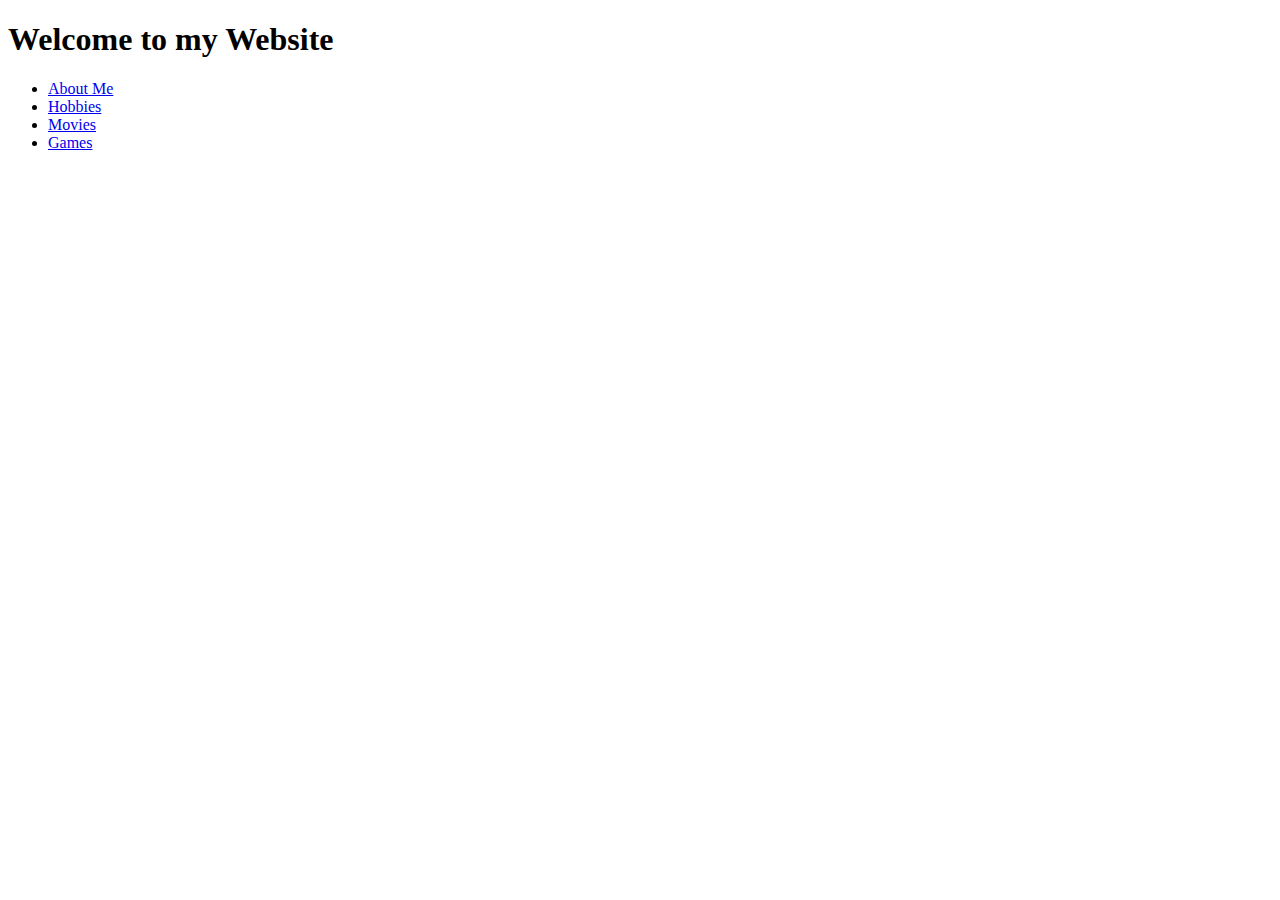
<file: Hompage.html>
<!DOCTYPE html>
<html lang="en">

<head>
    <meta charset="UTF-8">
    <meta http-equiv="X-UA-Compatible" content="IE=edge">
    <meta name="viewport" content="width=device-width, initial-scale=1.0">
    <title>Home</title>
</head>

<body>
    <h1>Welcome to my Website</h1>
    <ul>
        <li> <a href="./Pages/About-me.html">About Me</a></li>
        <li> <a href="./Pages/Hobbies.html">Hobbies</a></li>
        <li> <a href="./Pages/Movies.html">Movies</a></li>
        <li> <a href="./Pages/Games.html">Games</a></li>
    </ul>
</body>

</html>
</file>
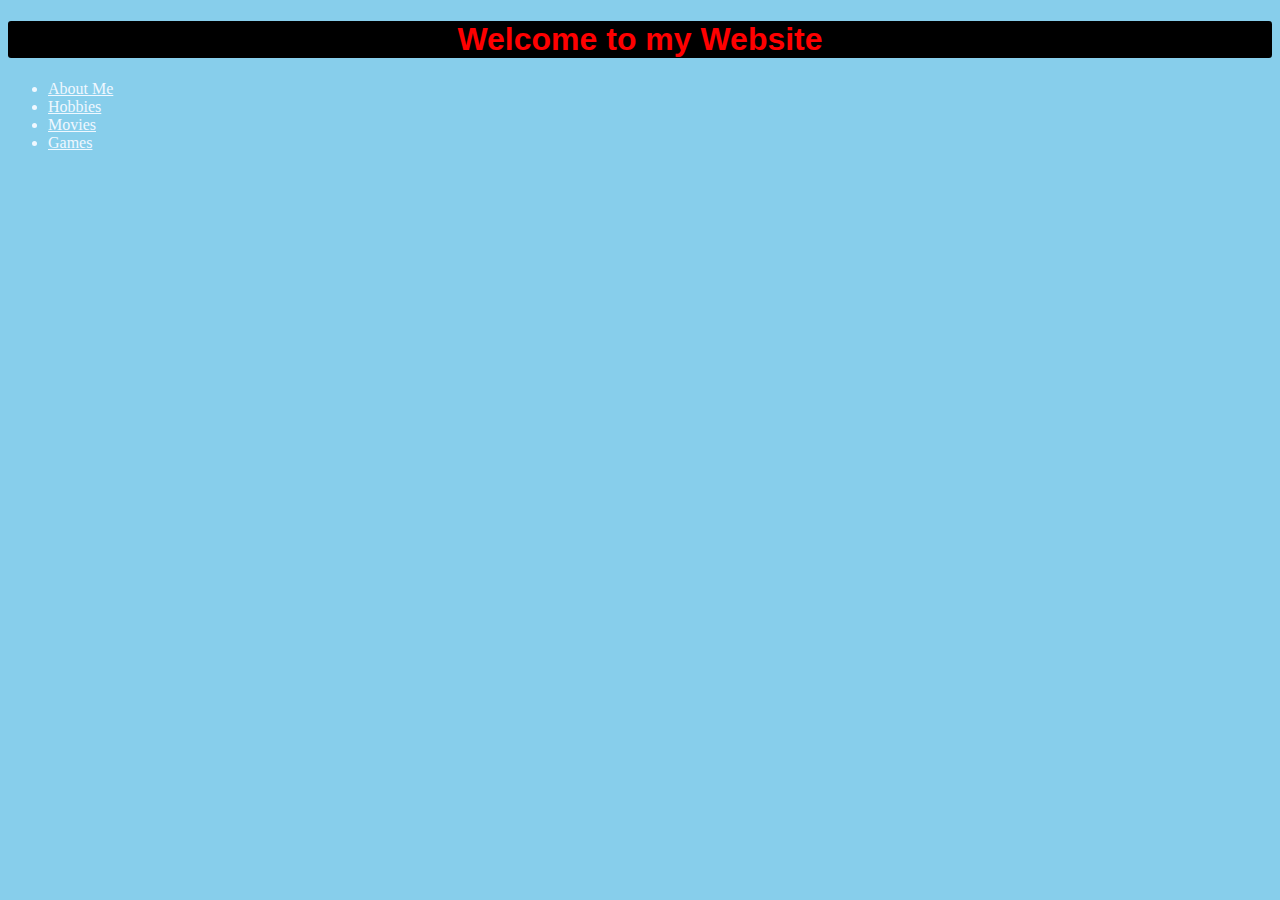
<file: HTML/Hompage.html>
<!DOCTYPE html>
<html lang="en">
    

<head>
    <meta charset="UTF-8">
    <meta http-equiv="X-UA-Compatible" content="IE=edge">
    <meta name="viewport" content="width=device-width, initial-scale=1.0">
    <link rel="stylesheet" href="Homepage.css">
    <title>Home</title>
</head>

<body>
    <h1>Welcome to my Website</h1>
    <ul>
        <li> <a href="./Pages/About-me.html">About Me</a></li>
        <li> <a href="./Pages/Hobbies.html">Hobbies</a></li>
        <li> <a href="./Pages/Movies.html">Movies</a></li>
        <li> <a href="./Pages/Games.html">Games</a></li>
    </ul>
</body>

</html>
</file>
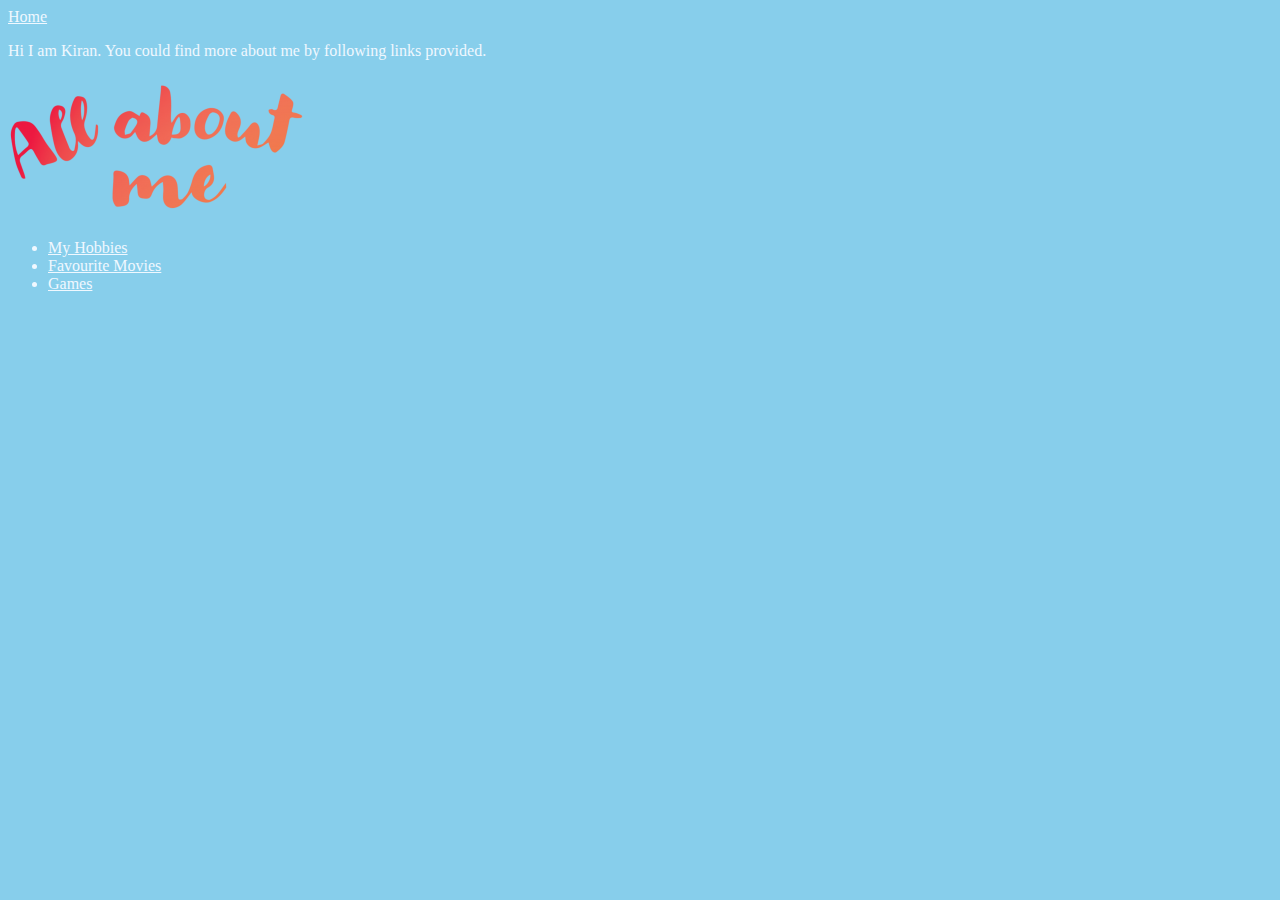
<file: HTML/Pages/About-me.html>
<!DOCTYPE html>
<html lang="en">
<head>
    <meta charset="UTF-8">
    <meta http-equiv="X-UA-Compatible" content="IE=edge">
    <meta name="viewport" content="width=device-width, initial-scale=1.0">
    <link rel="stylesheet" href="../Homepage.css">
    <title>About Me</title>
</head>
<body>
    <a href="../Hompage.html">Home</a>
    <p>Hi I am Kiran. You could find more about me by following links provided.</p>
    <img src="../Images/about.png" alt="All about me">
    <ul>
        <li><a href="Hobbies.html"> My Hobbies</a></li>
        <li><a href="Movies.html">Favourite Movies</a></li>
        <li><a href="Games.html">Games</a></li>
    </ul>
</body>
</html>
</file>
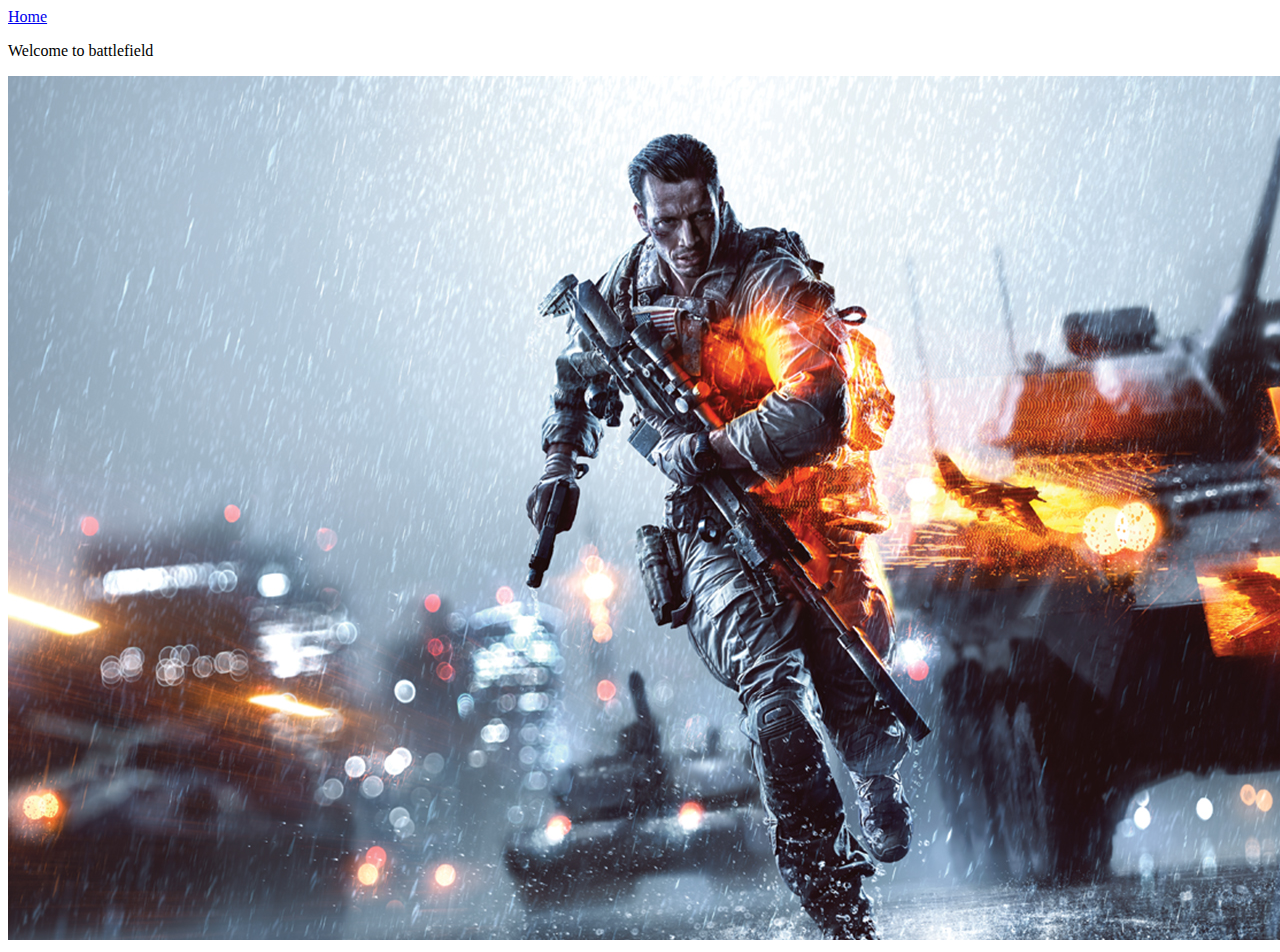
<file: HTML/Pages/Battlefield.html>
<!DOCTYPE html>
<html lang="en">
<head>
    <meta charset="UTF-8">
    <meta http-equiv="X-UA-Compatible" content="IE=edge">
    <meta name="viewport" content="width=device-width, initial-scale=1.0">
    <title>Battlefield</title>
</head>
<body>
    <a href="../Hompage.html">Home</a>
    <p>Welcome to battlefield</p>
    <img src="../Images/battlefield.jpg" alt="Battlefield">
</body>
</html>
</file>
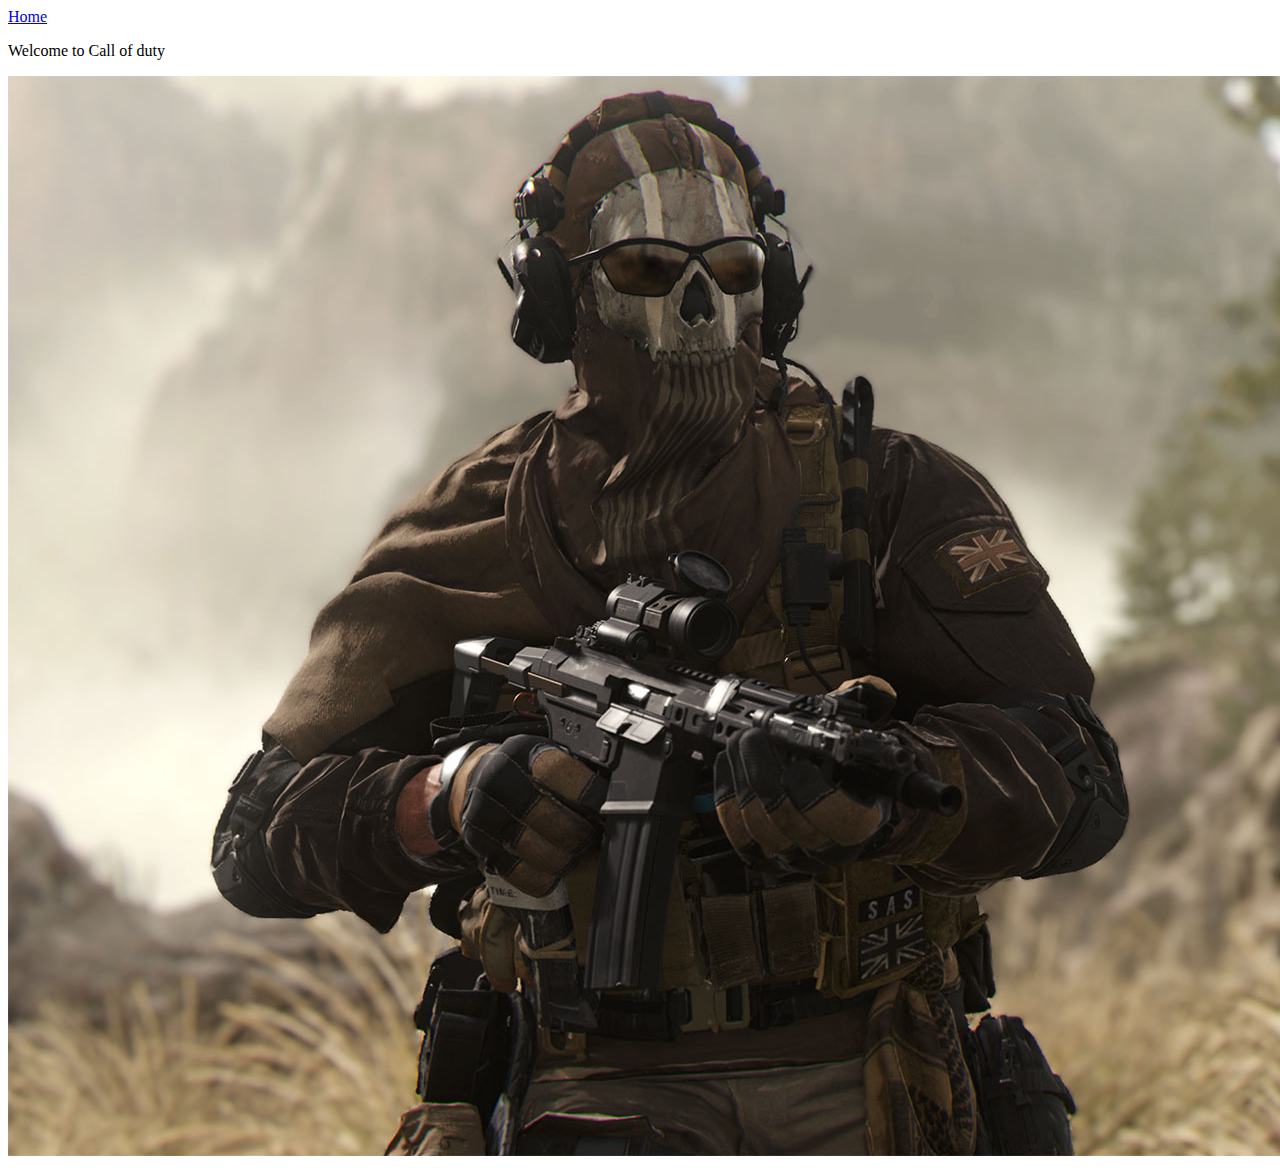
<file: HTML/Pages/Call-of-duty.html>
<!DOCTYPE html>
<html lang="en">
<head>
    <meta charset="UTF-8">
    <meta http-equiv="X-UA-Compatible" content="IE=edge">
    <meta name="viewport" content="width=device-width, initial-scale=1.0">
    <title>Call of Duty</title>
</head>
<body>
    <a href="../Hompage.html">Home</a>
    <p>Welcome to Call of duty</p>
    <img src="../Images/callofduty.jpg" alt="Call of duty">
</body>
</html>
</file>
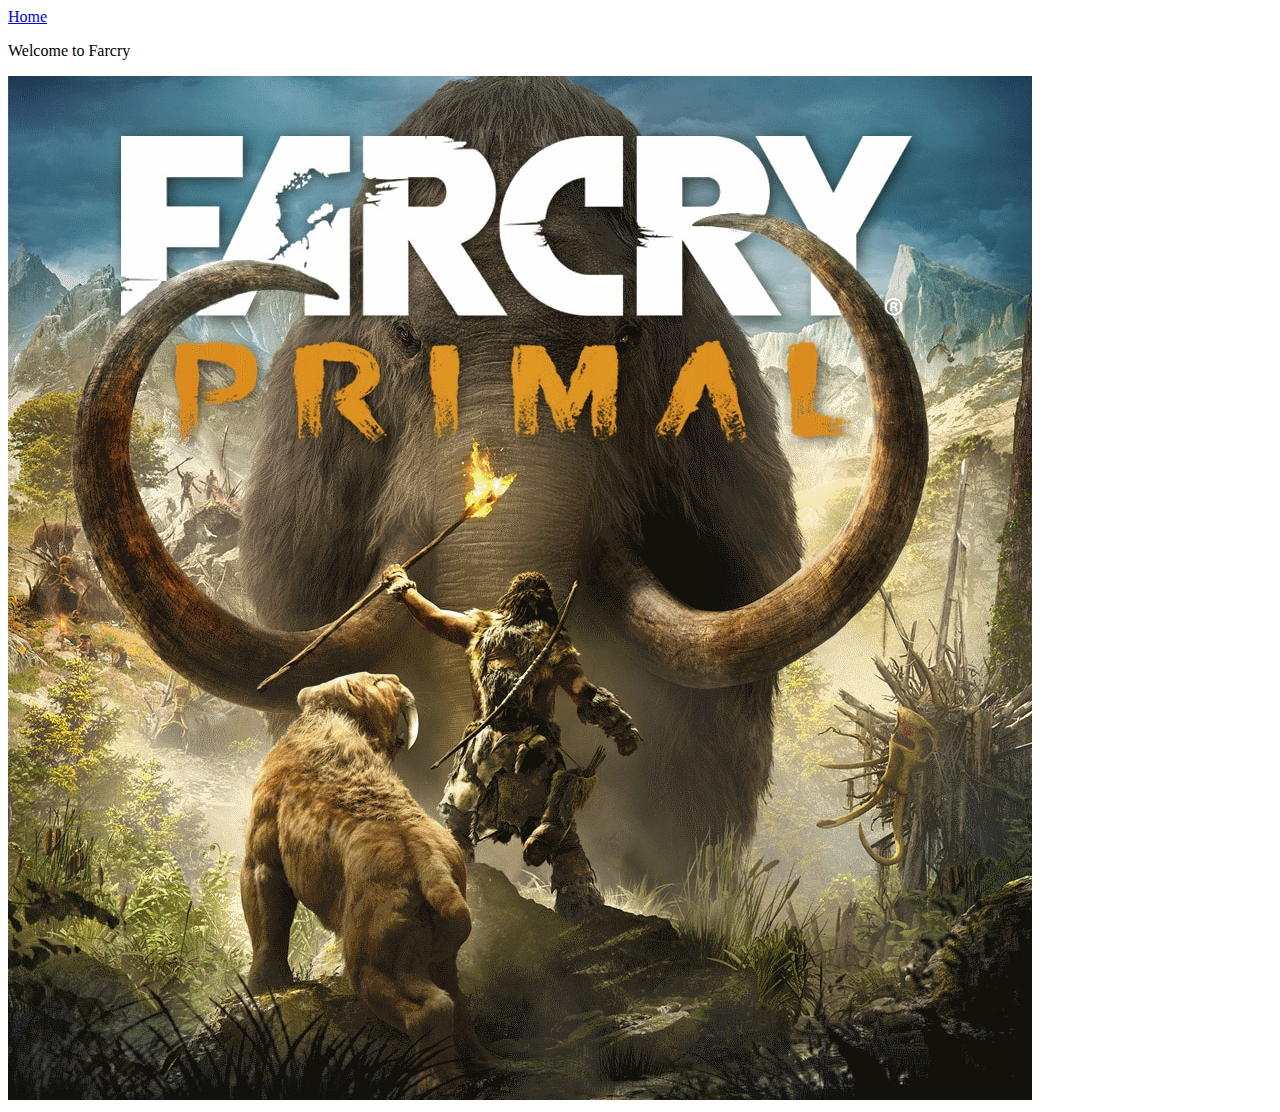
<file: HTML/Pages/Farcry.html>
<!DOCTYPE html>
<html lang="en">
<head>
    <meta charset="UTF-8">
    <meta http-equiv="X-UA-Compatible" content="IE=edge">
    <meta name="viewport" content="width=device-width, initial-scale=1.0">
    <title>Farcry</title>
</head>
<body>
    <a href="../Hompage.html">Home</a>
    <p>Welcome to Farcry</p>
    <img src="../Images/farcry.jpg" alt="Farcry">
</body>
</html>
</file>
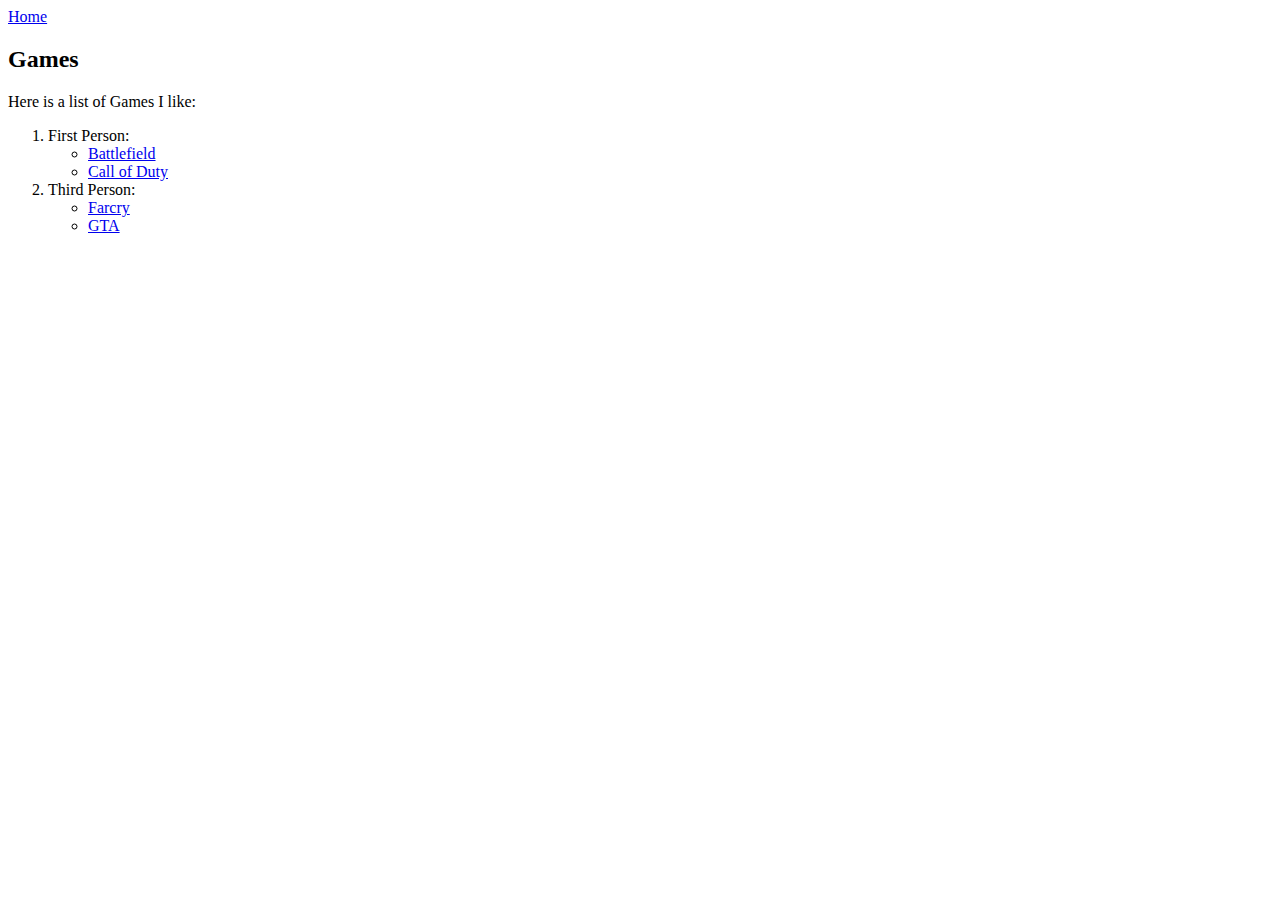
<file: HTML/Pages/Games.html>
<!DOCTYPE html>
<html lang="en">
<head>
    <meta charset="UTF-8">
    <meta http-equiv="X-UA-Compatible" content="IE=edge">
    <meta name="viewport" content="width=device-width, initial-scale=1.0">
    <title>Games</title>
</head>
<body>
    <a href="../Hompage.html">Home</a>
    <h2>Games</h2>
    <p>Here is a list of Games I like:</p>
    <ol>
        <li>First Person:
            <ul>
                <li><a href="./Battlefield.html">Battlefield</a></li>
                <li><a href="Call-of-duty.html">Call of Duty</a></li>
            </ul>
        </li>
        <li>Third Person:
            <ul>
                <li><a href="Farcry.html">Farcry</a></li>
                <li><a href="GTAV.html">GTA</a></li>
            </ul>
        </li>
    </ol>
</body>
</html>
</file>
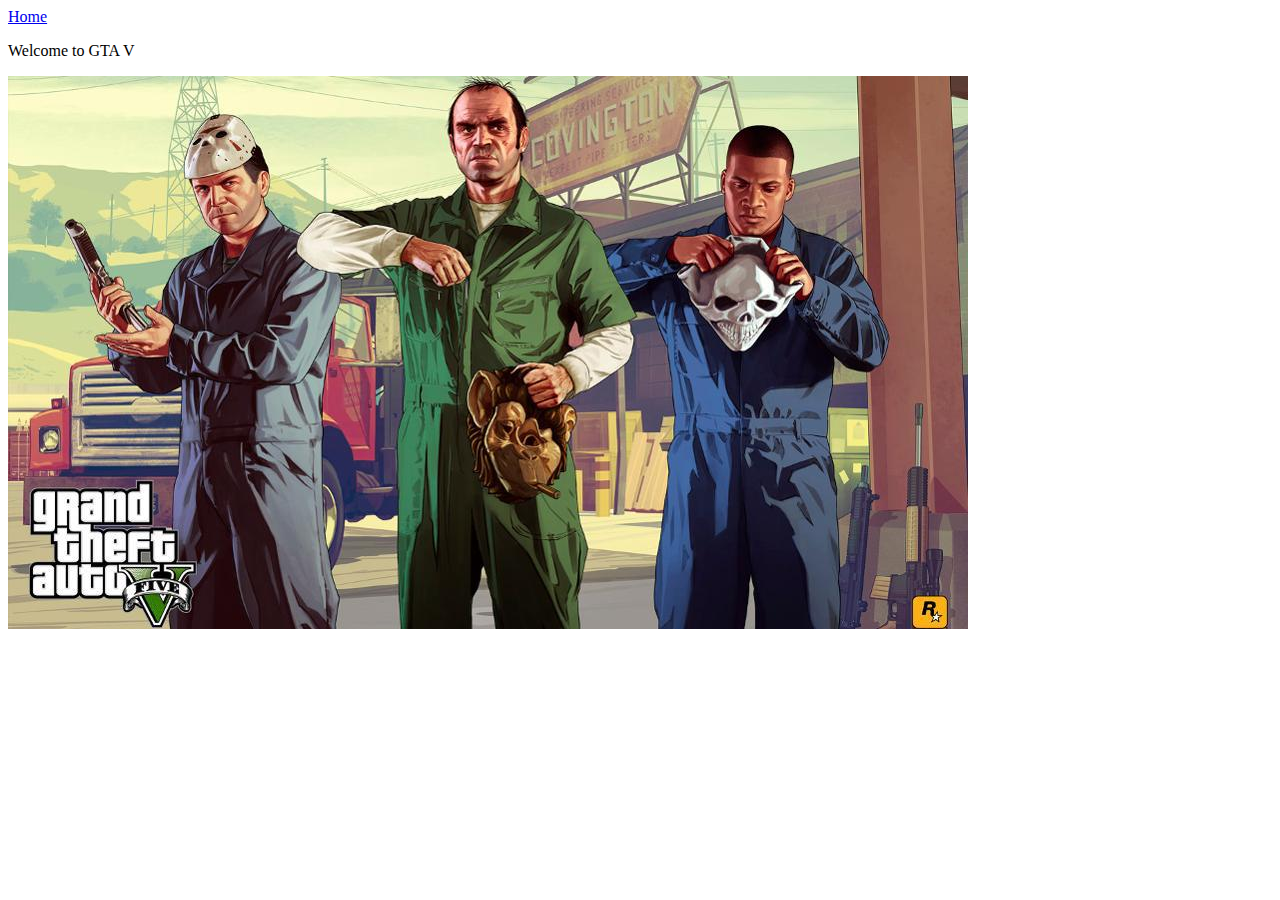
<file: HTML/Pages/GTAV.html>
<!DOCTYPE html>
<html lang="en">
<head>
    <meta charset="UTF-8">
    <meta http-equiv="X-UA-Compatible" content="IE=edge">
    <meta name="viewport" content="width=device-width, initial-scale=1.0">
    <title>GTAV</title>
</head>
<body>
    <a href="../Hompage.html">Home</a>
    <p>Welcome to GTA V</p>
    <img src="../Images/gta.jpg" alt="GTA">
</body>
</html>
</file>
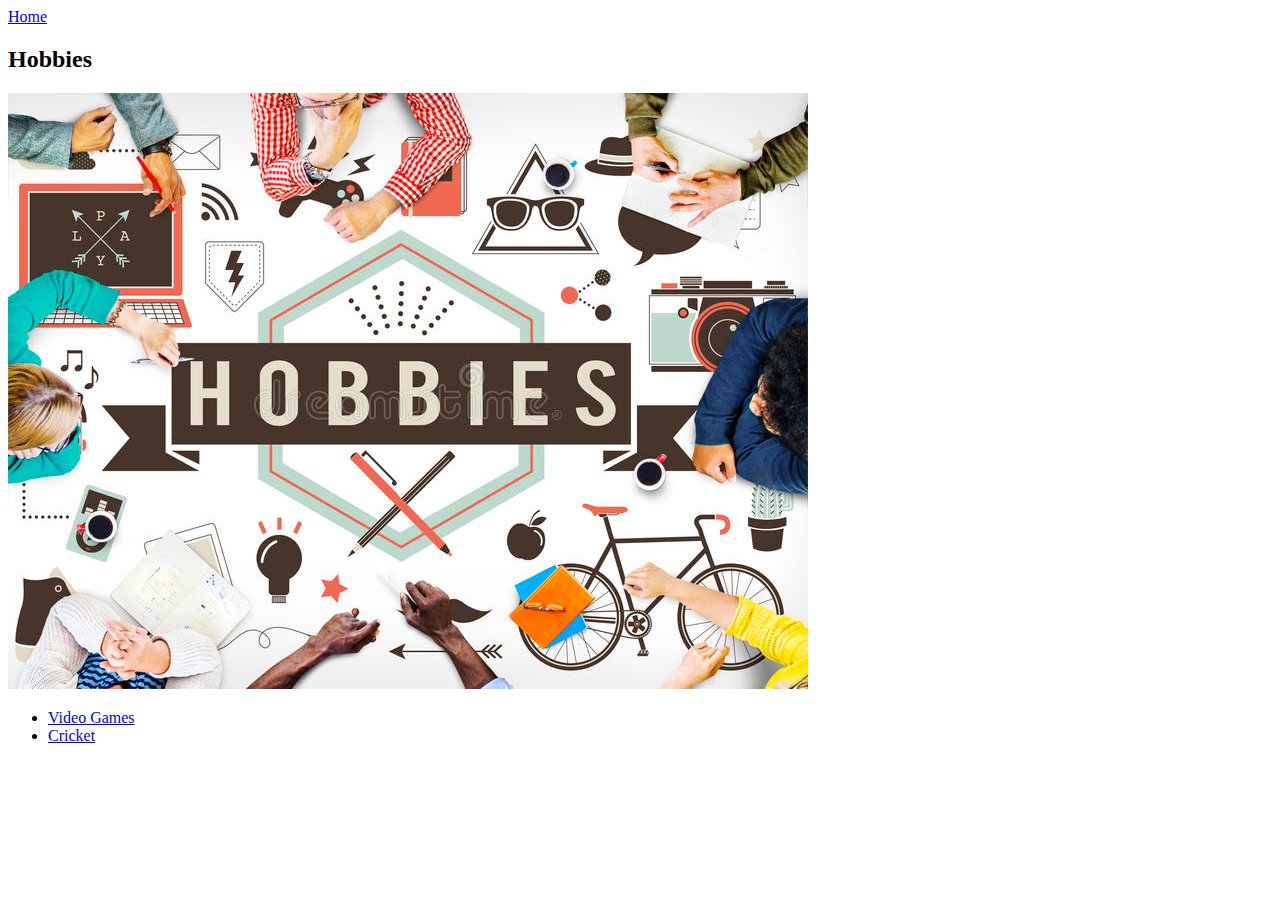
<file: HTML/Pages/Hobbies.html>
<!DOCTYPE html>
<html lang="en">
<head>
    <meta charset="UTF-8">
    <meta http-equiv="X-UA-Compatible" content="IE=edge">
    <meta name="viewport" content="width=device-width, initial-scale=1.0">
    <title>Hobbies</title>
</head>
<body>
    <a href="../Hompage.html">Home</a>
    <h2>Hobbies</h2>
    <img src="../Images/Hobbies.jpg" alt="Hobbies">
    <ul>
        <li><a href="Games.html">Video Games</a></li>
        <li><a href="https://en.wikipedia.org/wiki/Cricket">Cricket</a></li>
    </ul>
</body>
</html>
</file>
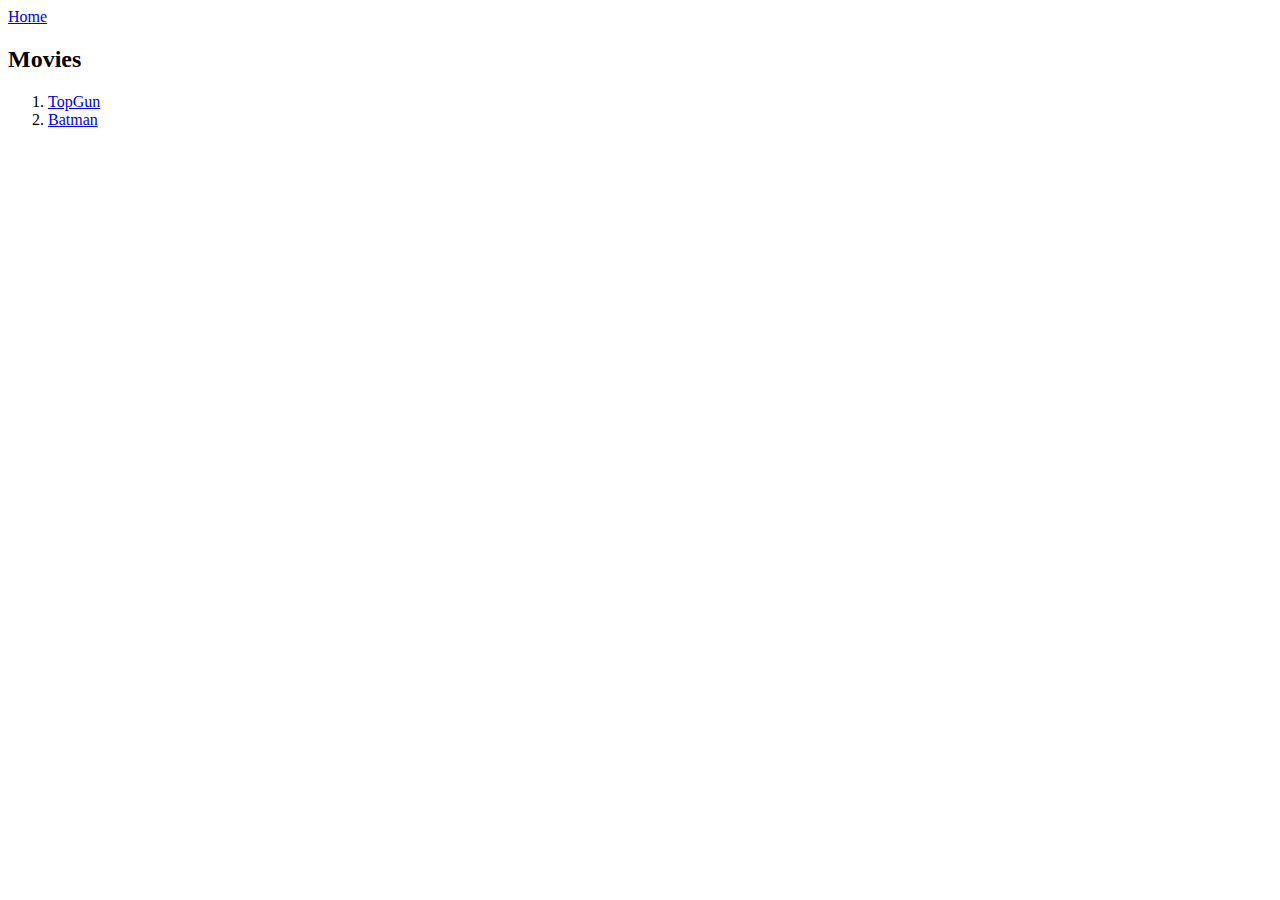
<file: HTML/Pages/Movies.html>
<!DOCTYPE html>
<html lang="en">
<head>
    <meta charset="UTF-8">
    <meta http-equiv="X-UA-Compatible" content="IE=edge">
    <meta name="viewport" content="width=device-width, initial-scale=1.0">
    <title>Movies</title>
</head>
<body>
    <a href="../Hompage.html">Home</a>
    <h2>Movies</h2>
    <ol>
        <li><a href="https://en.wikipedia.org/wiki/Top_Gun">TopGun</a></li>
        <li><a href="https://en.wikipedia.org/wiki/The_Batman_(film)">Batman</a></li>
    </ol>
</body>
</html>
</file>
<file: HTML/Homepage.css>
h1{
    text-align: center;
    font-size: xx-large;
    font-family: 'Franklin Gothic Medium', 'Arial Narrow', Arial, sans-serif;
    color: red;
    background-color: black;
    border: 10px;
    border-radius: 3px;
    position: relative;
}
body{
    background-color: skyblue;
    color: aliceblue;
    list-style-type: none;

}
ul{
    border: 2px;
    border-color: aqua;
    border-radius: 20px;
}
a:link{
    color: aliceblue;
    border-radius: 2px;
}
a:hover{
    color: #000;
    background-color: yellow;
    font-size: large;
}
a:visited{
    color: bisque;
}
a:active{
    color: bisque;
}
</file>
